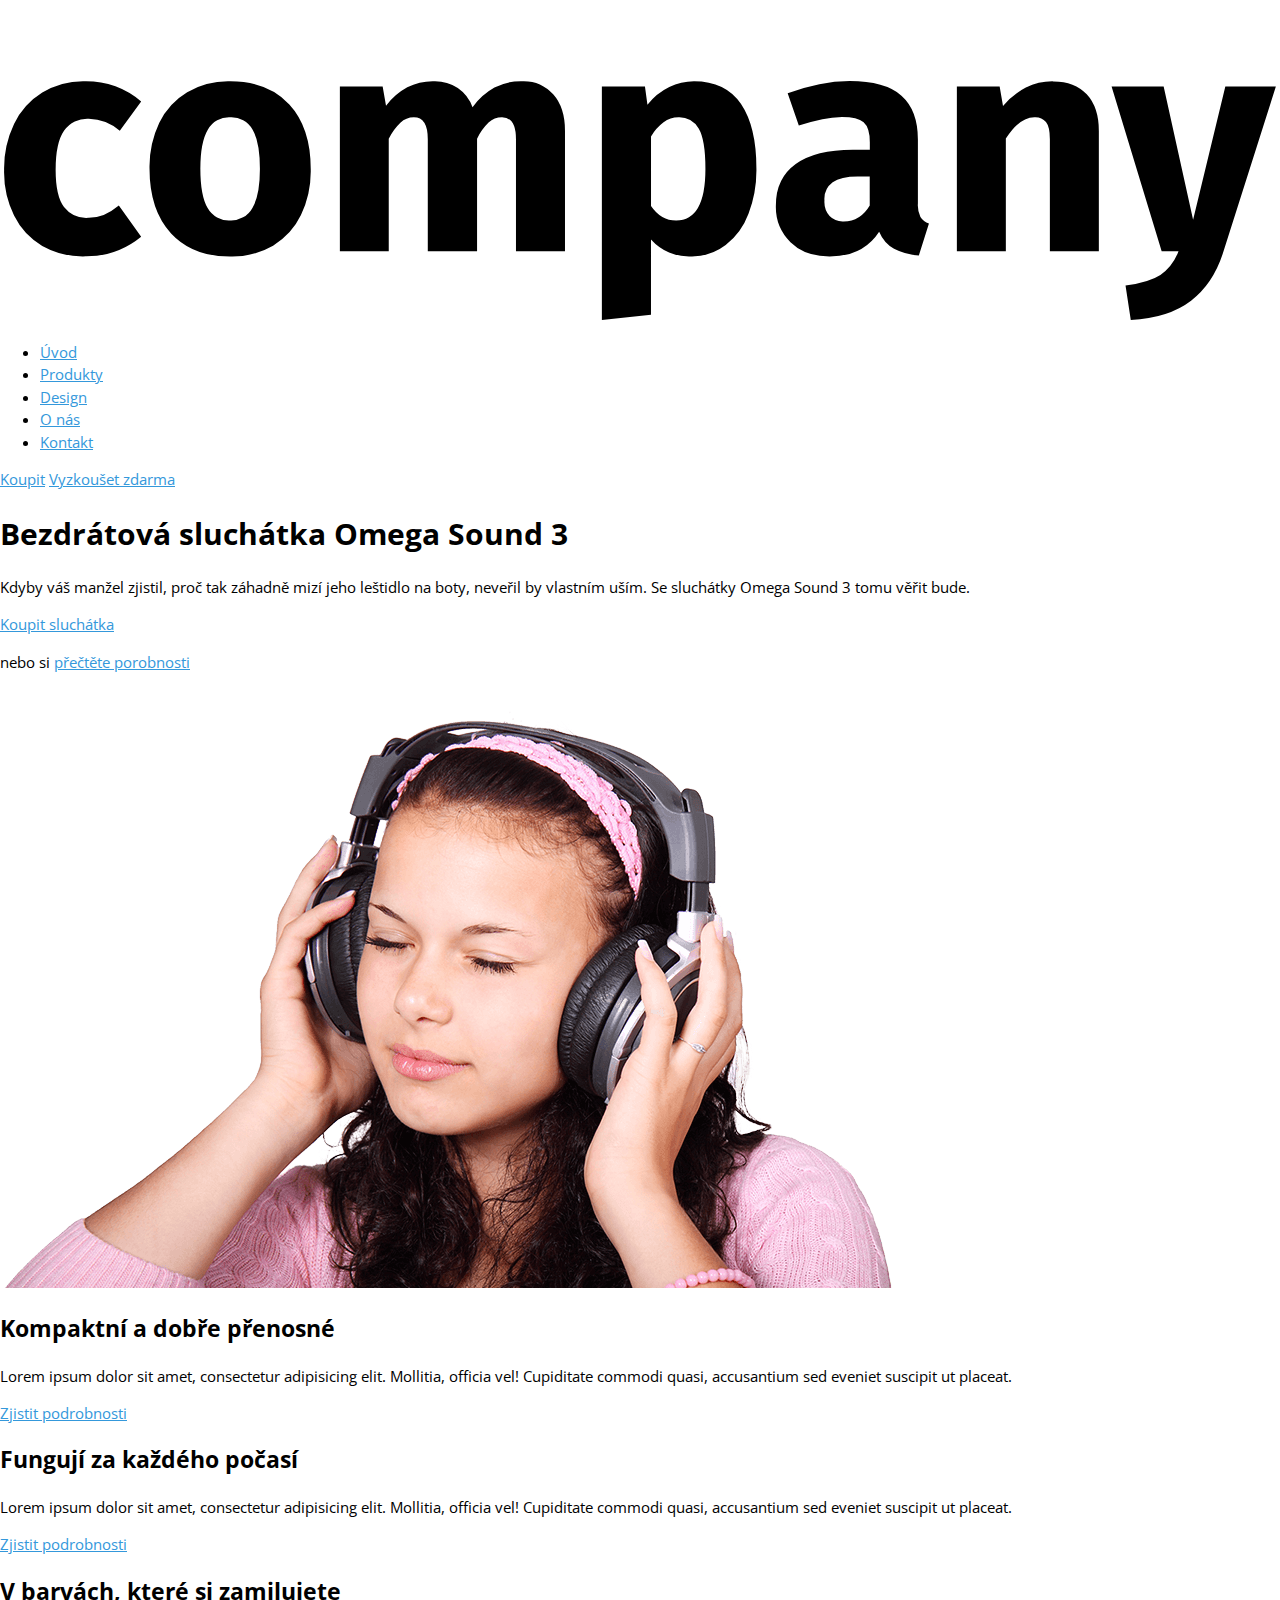
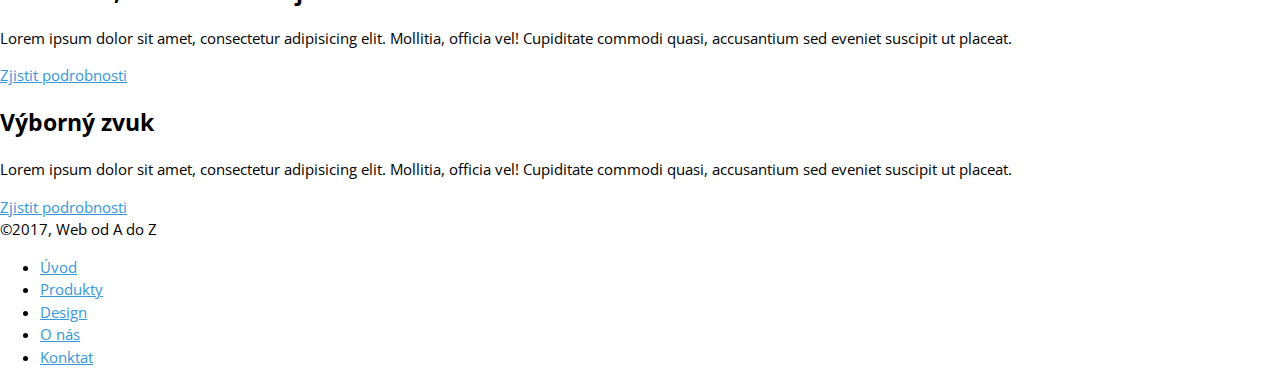
<file: projekt7-sluchatka-lehke/index.html>
<!DOCTYPE html>
<html>
	<head>
		<meta charset="utf-8">
        <meta http-equiv="X-UA-Compatible" content="IE=edge,chrome=1">
        <meta name="viewport" content="width=device-width, initial-scale=1">
        <title>Sluchátka</title>
		<link href="https://fonts.googleapis.com/css?family=Open+Sans:300,400,600|Rubik:400,700&amp;subset=latin-ext" rel="stylesheet">
        <link rel="stylesheet" type="text/css" href="style.css">
	</head>
	<body>



		<div class="uvod">
			<div class="wrap">

				<header class="hlavicka">

					<div class="hlavicka-vlevo">
						<img class="logo" src="images/logo.svg" class="company logo">
					</div>

					<div class="hlavicka-vpravo">
						<ul class="menu">
							<li><a href="#">Úvod</a></li>
							<li><a href="#">Produkty</a></li>
							<li><a href="#">Design</a></li>
							<li><a href="#">O nás</a></li>
							<li><a href="#">Kontakt</a></li>
						</ul>

						<div class="menu-tlacitka">
							<a href="#" class="tlacitko tlacitko-primarni">Koupit</a>
							<a href="#" class="tlacitko tlacitko-sekundarni">Vyzkoušet zdarma</a>
						</div>
					</div>

				</header><!-- konec .hlavicka -->


				<div class="banner">

					<div class="banner-text">
						<h1>Bezdrátová sluchátka Omega Sound 3</h1>

						<p class="upoutavka">Kdyby váš manžel zjistil, proč tak záhadně mizí jeho leštidlo na boty, neveřil by vlastním uším. Se&nbsp;sluchátky Omega Sound 3 tomu věřit bude.</p>

						<a href="#" class="tlacitko tlacitko-primarni tlacitko-velke">Koupit sluchátka</a>

						<p class="minitext">nebo si <a href="#">přečtěte porobnosti</a></p>
					</div>

					<div class="banner-foto">
						<img src="images/ruzova-slecna.png" alt="Dívka v růžovém">
					</div>

				</div><!-- konec .banner -->

			</div><!-- konec .wrap -->
		</div><!-- konec .uvod -->





		<div class="sekce sekce-bila">
			<div class="wrap">

				<div class="vlastnosti">

					<div class="vlastnost ikona-kufrik">
						<h2>Kompaktní a dobře přenosné</h2>
						<p>Lorem ipsum dolor sit amet, consectetur adipisicing elit. Mollitia, officia vel! Cupiditate commodi quasi, accusantium sed eveniet suscipit ut placeat.</p>
						<a href="#">Zjistit podrobnosti</a>
					</div>

					<div class="vlastnost ikona-slunce">
						<h2>Fungují za každého počasí</h2>
						<p>Lorem ipsum dolor sit amet, consectetur adipisicing elit. Mollitia, officia vel! Cupiditate commodi quasi, accusantium sed eveniet suscipit ut placeat.</p>
						<a href="#">Zjistit podrobnosti</a>
					</div>

					<div class="vlastnost ikona-srdce">
						<h2>V barvách, které si zamilujete</h2>
						<p>Lorem ipsum dolor sit amet, consectetur adipisicing elit. Mollitia, officia vel! Cupiditate commodi quasi, accusantium sed eveniet suscipit ut placeat.</p>
						<a href="#">Zjistit podrobnosti</a>
					</div>

					<div class="vlastnost ikona-zvuk">
						<h2>Výborný zvuk</h2>
						<p>Lorem ipsum dolor sit amet, consectetur adipisicing elit. Mollitia, officia vel! Cupiditate commodi quasi, accusantium sed eveniet suscipit ut placeat.</p>
						<a href="#">Zjistit podrobnosti</a>
					</div>


				</div><!-- konec .vlastnosti -->

			</div><!-- konec .wrap -->
		</div><!-- konec .sekce -->




		<div class="sekce sekce-cerna">
			<div class="wrap">

				<div class="paticka">

					<div class="copyright">
						&copy;2017, Web od A do Z
					</div>

					<ul class="paticka-menu">
						<li><a href="#">Úvod</a></li>
						<li><a href="#">Produkty</a></li>
						<li><a href="#">Design</a></li>
						<li><a href="#">O nás</a></li>
						<li><a href="#">Konktat</a></li>
					</ul>

				</div>

			</div><!-- konec .wrap -->
		</div><!-- konec .sekce -->


	</body>
</html>
</file>
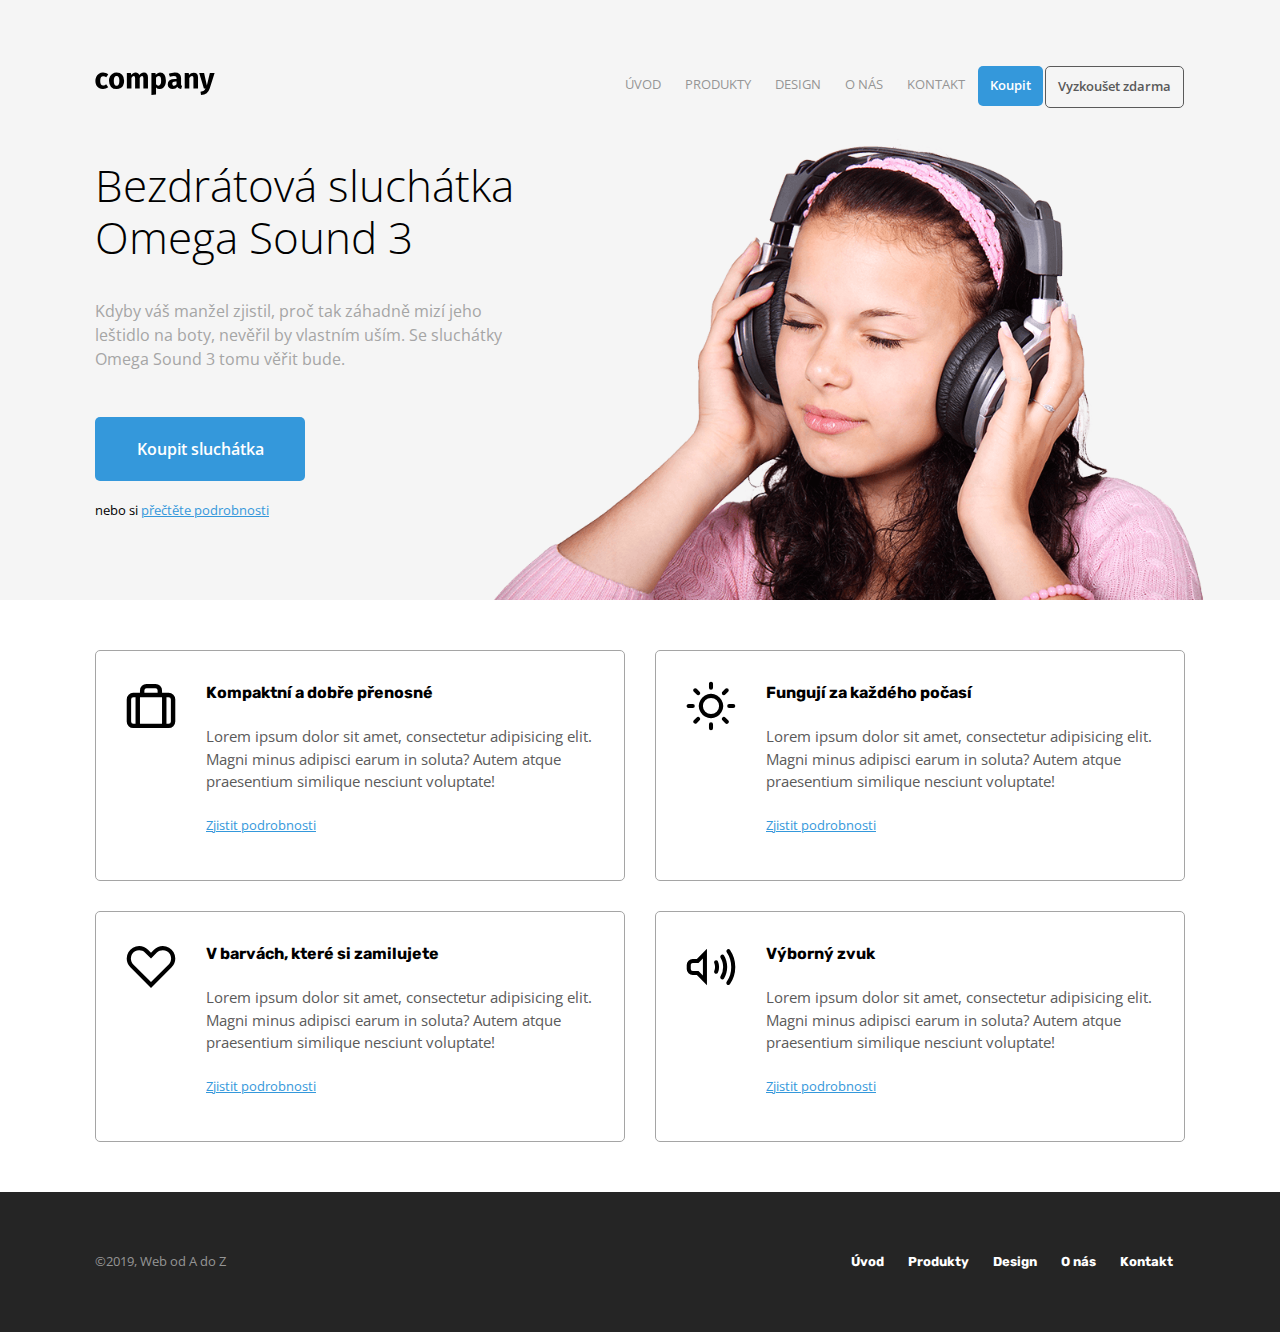
<file: projekt7-sluchatka-tezke/index.html>
<!DOCTYPE html>
<html>
	<head>
		<meta charset="utf-8">
        <meta http-equiv="X-UA-Compatible" content="IE=edge,chrome=1">
        <meta name="viewport" content="width=device-width, initial-scale=1">
        <title>Sluchátka</title>
		<link href="https://fonts.googleapis.com/css?family=Open+Sans:300,400,600|Rubik:400,700&amp;subset=latin-ext" rel="stylesheet">
        <link rel="stylesheet" type="text/css" href="style.css">
	</head>
	<body>

		<div class="grafika-pozadi">
		<div class="grafika">

			<div class="hlavicka">

				<div class="logo">
					<img src="images/logo.svg" alt="company-logo">
				</div>

				<div class="hlavicka-menu">
					<ul class="menu menu1">
						<li><a href="#">Úvod</a></li>
						<li><a href="#">Produkty</a></li>
						<li><a href="#">Design</a></li>
						<li><a href="#">O nás</a></li>
						<li><a href="#">Kontakt</a></li>
					</ul>

					<div class="tlacitko menu-tlacitko">
						<p><a href="#">Koupit</a></p>
						<p class="menu-tlacitko-2"><a href="#">Vyzkoušet zdarma</a></p>
					</div>
				</div>

			</div><!-- konec .hlavicka -->

			<div class="grafika-text">
				<h1>Bezdrátová sluchátka Omega Sound 3</h1>
				<p class="perex">Kdyby váš manžel zjistil, proč tak záhadně mizí jeho leštidlo na boty, nevěřil by vlastním uším. Se sluchátky Omega Sound 3 tomu věřit bude.</p>
				<p class="tlacitko grafika-tlacitko"><a href="#">Koupit sluchátka</a></p>
				<p class="odkaz">nebo si <a href="#">přečtěte podrobnosti</a></p>
			</div><!-- konec .grafika-text -->

			<img class="slecna" src="images/ruzova-slecna.png" alt="ilustracni_foto">

		</div><!-- konec .grafika -->
		</div>

		<div class="popis">

			<div class="popis-box">
				<img src="images/kufrik.svg" alt="logo_kufrik">
				<div class="popis-text">
					<h2>Kompaktní a dobře přenosné</h2>
					<p>Lorem ipsum dolor sit amet, consectetur adipisicing elit. Magni minus adipisci earum in soluta? Autem atque praesentium similique nesciunt voluptate!</p>
					<p><a href="#">Zjistit podrobnosti</a></p>
				</div>
			</div>

			<div class="popis-box">
				<img src="images/slunce.svg" alt="logo_slunce">
				<div class="popis-text">
					<h2>Fungují za každého počasí</h2>
					<p>Lorem ipsum dolor sit amet, consectetur adipisicing elit. Magni minus adipisci earum in soluta? Autem atque praesentium similique nesciunt voluptate!</p>
					<p><a href="#">Zjistit podrobnosti</a></p>
				</div>
			</div>

			<div class="popis-box">
				<img src="images/srdce.svg" alt="logo_srdce">
				<div class="popis-text">
					<h2>V barvách, které si zamilujete</h2>
					<p>Lorem ipsum dolor sit amet, consectetur adipisicing elit. Magni minus adipisci earum in soluta? Autem atque praesentium similique nesciunt voluptate!</p>
					<p><a href="#">Zjistit podrobnosti</a></p>
				</div>
			</div>

			<div class="popis-box">
				<img src="images/zvuk.svg" alt="logo_zvuk">
				<div class="popis-text">
					<h2>Výborný zvuk</h2>
					<p>Lorem ipsum dolor sit amet, consectetur adipisicing elit. Magni minus adipisci earum in soluta? Autem atque praesentium similique nesciunt voluptate!</p>
					<p><a href="#">Zjistit podrobnosti</a></p>
				</div>
			</div>

		</div><!-- konec .popis -->

		<div class="paticka-pozadi">
		<div class="paticka">
			<p class="copy">©2019, Web od A do Z</p>
		
			<div class="menu">
				<ul class="menu2">
					<li><a href="#">Úvod</a></li>
					<li><a href="#">Produkty</a></li>
					<li><a href="#">Design</a></li>
					<li><a href="#">O nás</a></li>
					<li><a href="#">Kontakt</a></li>
				</ul>
			</div>
		</div><!-- konec .paticka -->
	</div>
	</body>
</html>
</file>
<file: projekt7-sluchatka-lehke/style.css>
/* nejsme vcerejsi, pouzivame moderni box model */
html { box-sizing: border-box; }
*, :after, :before { box-sizing: inherit; }


/*
Písmo pro běžný text:
font-family: 'Open Sans', sans-serif;
font-size: 15px+
line-height: 1.5;

Písmo pro menší nadpisy (kromě velkého h1):
font-family: 'Rubik', sans-serif;
font-weight: 700;


Modra barva tlačítka:
background-color: #3498db;

Tlačítko při najetí myší:
background-color: #2b80b9;
*/

/* -------------------------------------------------- */


body {
	padding: 0;
	margin: 0;
    font-family: 'Open Sans', sans-serif;
    font-size: 15px;
    line-height: 1.5; /* proklad mezi radky */
}


/* vychozi barva pro odkaz */
a {
	color: #3498db;
}

a:hover,
a:focus,
a:active {
	color: #2b80b9;
}
</file>
<file: projekt7-sluchatka-tezke/style.css>
/* nejsme vcerejsi, pouzivame moderni box model */
html { box-sizing: border-box; }
*, :after, :before { box-sizing: inherit; }


/*
Písmo pro běžný text:
font-family: 'Open Sans', sans-serif;
font-size: 15px+
line-height: 1.5;

Písmo pro menší nadpisy (kromě velkého h1):
font-family: 'Rubik', sans-serif;
font-weight: 700;


Modra barva tlačítka:
background-color: #3498db;

Tlačítko při najetí myší:
background-color: #2b80b9;
*/

/* -------------------------------------------------- */


body {
	padding: 0;
	margin: 0;
    font-family: 'Open Sans', sans-serif;
    font-size: 15px;
    line-height: 1.5; /* proklad mezi radky */
}

/* vychozi barva pro odkaz */
a {
	color: #3498db;
}

a:hover, a:focus, a:active {
	color: #2b80b9;
}

/* GRAFIKA - hlavička------------------------------------------------------ */

.logo img {
	width: 120px;
	margin: 0px;
	margin: 10px 0px 15px;
}

ul {
	padding: 0px;
	margin: 0px;
}

.menu li {
	list-style: none;
}

.menu a, .tlacitko a {
	display: block;
	padding: 10px 12px;
	text-decoration: none;
	font-size: 13px;
	text-align: center;
}

.menu1 a {
	text-transform: uppercase;
	color: #959595;
}

.tlacitko a {
	font-weight: 600;
	text-decoration: none;
	color: white;
	background-color: #3498db;
	border-radius: 5px;
}

.tlacitko a:hover, .tlacitko a:focus {
	background-color: #2b80b9;
}

.menu-tlacitko a {
	width: 60%;
	margin-left: auto;
	margin-right: auto;
}

.menu-tlacitko-2 a {
	color: #5a5a5a;
	background-color: #f5f5f5;
	border: 0.5px solid #5a5a5a;
	width: 60%;
	margin-left: auto;
	margin-right: auto;
}

.menu-tlacitko-2 a:hover, .menu-tlacitko-2 a:focus {
	color: white;
	background-color: rgb(216, 78, 142);
	border: 0.5px solid white;
}

/* GRAFIKA - obsah------------------------------------------------------ */

.grafika {
	background-color: #f5f5f5;
	padding: 15px 25px 0px;
}

.grafika-text h1 {
	font-size: 36px;
	font-weight: 300;
	line-height: 1.2;
	margin: 45px 0px 35px;
	text-align: center;
}

.grafika-text .perex {
	font-size: 16px;
	color: #a5a5a5;
	text-align: center;
}

.grafika-tlacitko a {
	font-size: 16px;
	padding: 18px 18px;
	margin: 30px 0px;
}

.grafika-text .odkaz {
	font-size: 13px;
}

.grafika .slecna {
	max-width: 100%;
	display: block;
	margin-top: 25px;
}

/* POPIS-BOXY------------------------------------------------------------------ */

.popis {
	padding: 0px 25px;
}

.popis-box {
	border: 0.5px solid #a5a5a5;
	border-radius: 5px;
	padding: 15px;
	margin: 20px 0px;
	text-align: center;
}

.popis-box h2 {
	font-family: 'Rubik', sans-serif;
	font-size: 16px;
	font-weight: 700;
}

.popis-box img {
	height: 50px;
	width: 50px;
}

.popis-text p {
	color: #5a5a5a;
	margin-top: 20px;
}

.popis-text a {
	font-size: 13px;
}

/* PATIČKA------------------------------------------------------------------ */

.paticka {
	background-color: #252525;
	display: flex;
	flex-direction: column;
	align-items: center;
}

.copy {
	font-size: 13px;
	padding: 10px;
	color: #959595;
	order: 1;
}

.menu2 {
	font-family: 'Rubik', sans-serif;
	font-weight: bold;
	padding-top: 15px;
}

.menu2 a {
	color: white;
}

/* MEDIA QUERY--------------------------------------------------------------- */

/* TABLET */
@media Screen and (min-width: 480px) {

	.menu1 {
		display: flex;
		flex-flow: row nowrap;
		justify-content: space-around;
	}

	.menu-tlacitko {
		display: flex;
		flex-flow: row nowrap;
		justify-content: flex-end;
	}

	.menu-tlacitko p {
		margin: 5px;
	}

	.menu-tlacitko a {
		width: 100%;
	}

	.grafika-text h1 {
		font-size: 40px;
	}

	.grafika-text .perex {
		text-align: left;
	}

	.grafika-text .odkaz {
		text-align: center;
	}

	.grafika-tlacitko a {
		padding: 20px 20px;
		width: 60%;
		margin-left: auto;
		margin-right: auto;
	}

	.popis-box {
		display: flex;
		text-align: left;
		align-items: center;
		padding: 20px;
	}

	.popis-box img {
		margin-right: 25px;
	}

	.paticka .menu2 {
		display: flex;
	}
}

/* PC */

@media Screen and (min-width: 768px) {
	
	.hlavicka {
		display: flex;
		margin: 50px 0px 50px;
		justify-content: space-between;
	}

	.hlavicka-menu {
		display: flex;
	}

	.logo img {
		margin: 0;
	}

	.menu-tlacitko p {
		margin: 1px;
	}

	.grafika-pozadi {
		background-color: #f5f5f5;
	}

	.grafika {
		position: relative;
		min-height: 600px;
		max-width: 1140px;
		margin-left: auto;
		margin-right: auto;
	}
	
	.grafika-text {
		max-width: 420px;
	}

	.grafika-text h1 {
		font-size: 44px;
		text-align: left;
	}

	.grafika-text .odkaz {
		text-align: left;
	}

	.grafika-tlacitko a {
		width: 50%;
		display: inline-block;
		margin: 30px 0px 5px;
	}

	.grafika .slecna {
		position: absolute;
		bottom: 0px;
		right: 0px;
		max-width: 65%;
		max-height: 80%;
	}

	.popis {
		display: flex;
		flex-wrap: wrap;
		justify-content: space-between;
		max-width: 1140px;
		margin: 50px auto 20px;
		padding: 0px 25px;
	}
	
	.popis-box {
		padding: 30px;
		width: calc( (100% - 30px) / 2);
		margin: 0px 0px 30px 0px;
		align-items: flex-start;
	}

	.popis-box img {
		margin-right: 30px;
	}
	
	.popis-box h2 {
		margin-top: 0px;
	}

	.paticka-pozadi {
		background-color: #252525;
	}
	
	.paticka {
		flex-direction: row;
		justify-content: space-between;
		padding: 50px 25px;
		max-width: 1140px;
		margin-left: auto;
		margin-right: auto;
	}
	
	.menu2 {
		padding: 0px;
	}
	
	.copy {
		order: -1;
		padding: 0px;
		margin: 0px;
	}
}
</file>
